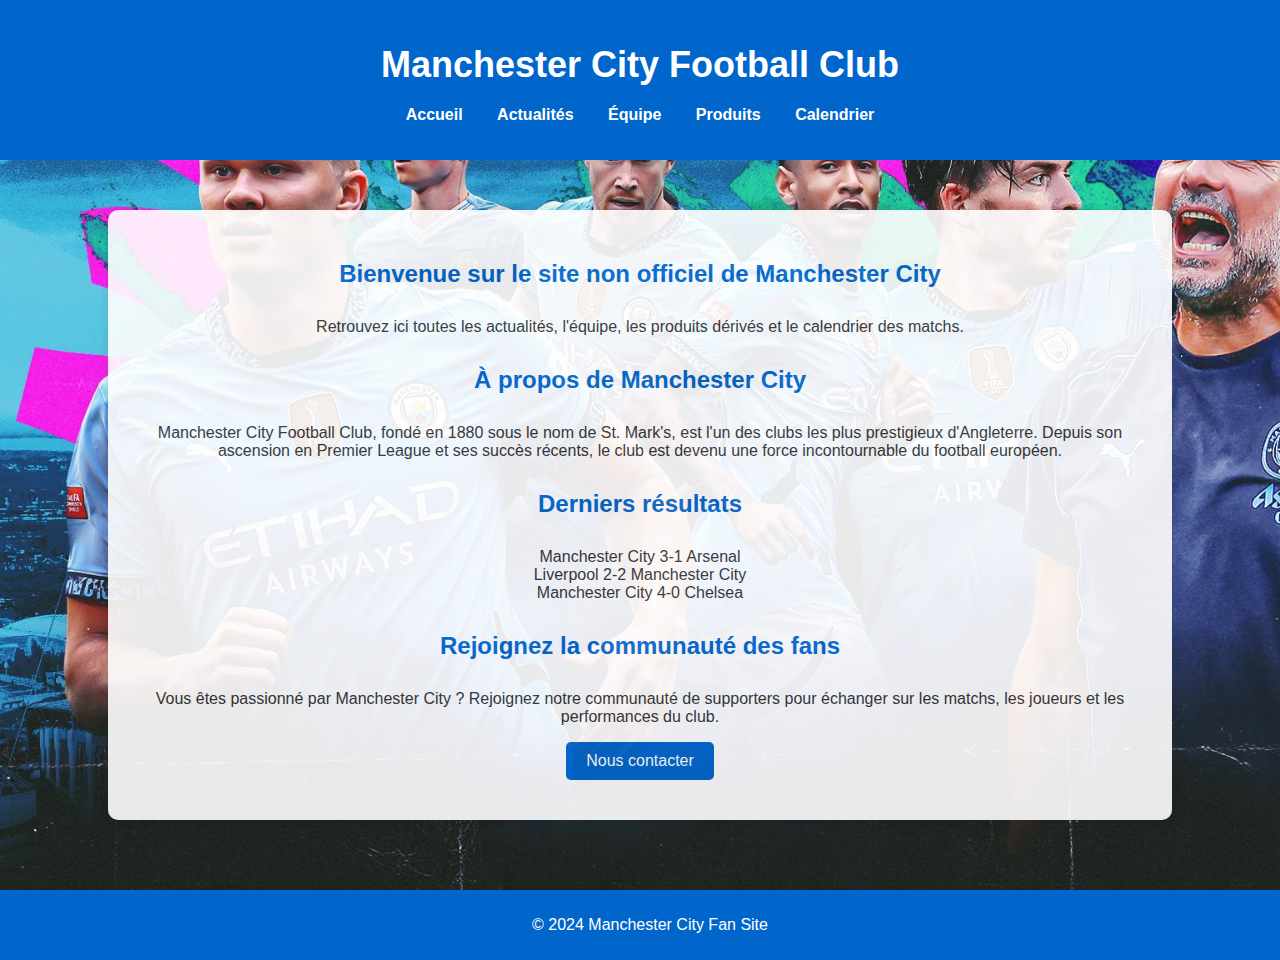
<file: index.html>
<!DOCTYPE html>
<html lang="fr">
<head>
    <meta charset="UTF-8">
    <meta name="viewport" content="width=device-width, initial-scale=1.0">
    <title>Manchester City - Accueil</title>
    <link rel="stylesheet" href="styles.css">
    <style>
        body {
            font-family: Arial, sans-serif;
            margin: 0;
            padding: 0;
            background: url('img/man-City.jpg')fixed;
            background-size: cover;
            color: #333;
        }
        .banner {
            width: 100%;
            height: 300px;
            background: rgba(0, 0, 0, 0.5);
        }
        header {
            background-color: #0066cc;
            color: white;
            text-align: center;
            padding: 20px 0;
        }
        nav ul {
    list-style-type: none; /* Retirer les puces des listes */
    padding: 0;
}

        nav ul li {
            display: inline;
            margin: 0 15px;
            list-style-type: none;
        }
        ul {
    list-style-type: none; /* Retirer les puces des listes */
    padding: 0;
}

        nav ul li a {
            color: white;
            text-decoration: none;
            font-weight: bold;
        }
        main {
            width: 80%;
            margin: auto;
            padding: 20px;
            background: white;
            border-radius: 10px;
            box-shadow: 0 0 10px rgba(0, 0, 0, 0.1);
            margin-top: 50px;
            margin-bottom: 50px;
            opacity: 0.9;
        }
        section {
            margin-bottom: 20px;
        }
        h2 {
            color: #0066cc;
            margin: 30px;
        }
        .btn {
            display: inline-block;
            padding: 10px 20px;
            background: #0066cc;
            color: white;
            text-decoration: none;
            border-radius: 5px;
        }
        footer {
            text-align: center;
            padding: 10px;
            background: #0066cc;
            color: white;
            margin-top: 20px;
        }
    </style>
</head>
<body>
    <header>
        <h1>Manchester City Football Club</h1>
        <nav>
            <ul>
                <li><a href="index.html">Accueil</a></li>
                <li><a href="actualites.html">Actualités</a></li>
                <li><a href="equipe.html">Équipe</a></li>
                <li><a href="produits.html">Produits</a></li>
                <li><a href="calendrier.html">Calendrier</a></li>
            </ul>
        </nav>
    </header>
    <div class="banner"></div>
    <main>
        <section>
            <h2>Bienvenue sur le site non officiel de Manchester City</h2>
            <p>Retrouvez ici toutes les actualités, l'équipe, les produits dérivés et le calendrier des matchs.</p>
        </section>
        
        <section>
            <h2>À propos de Manchester City</h2>
            <p>Manchester City Football Club, fondé en 1880 sous le nom de St. Mark's, est l'un des clubs les plus prestigieux d'Angleterre. Depuis son ascension en Premier League et ses succès récents, le club est devenu une force incontournable du football européen.</p>
        </section>
        
        <section>
            <h2>Derniers résultats</h2>
            <ul>
                <li>Manchester City 3-1 Arsenal</li>
                <li>Liverpool 2-2 Manchester City</li>
                <li>Manchester City 4-0 Chelsea</li>
            </ul>
        </section>
        
        <section>
            <h2>Rejoignez la communauté des fans</h2>
            <p>Vous êtes passionné par Manchester City ? Rejoignez notre communauté de supporters pour échanger sur les matchs, les joueurs et les performances du club.</p>
            <a href="contact.html" class="btn">Nous contacter</a>
        </section>
    </main>
    <footer>
        <p>&copy; 2024 Manchester City Fan Site</p>
    </footer>
</body>
</html>
</file>
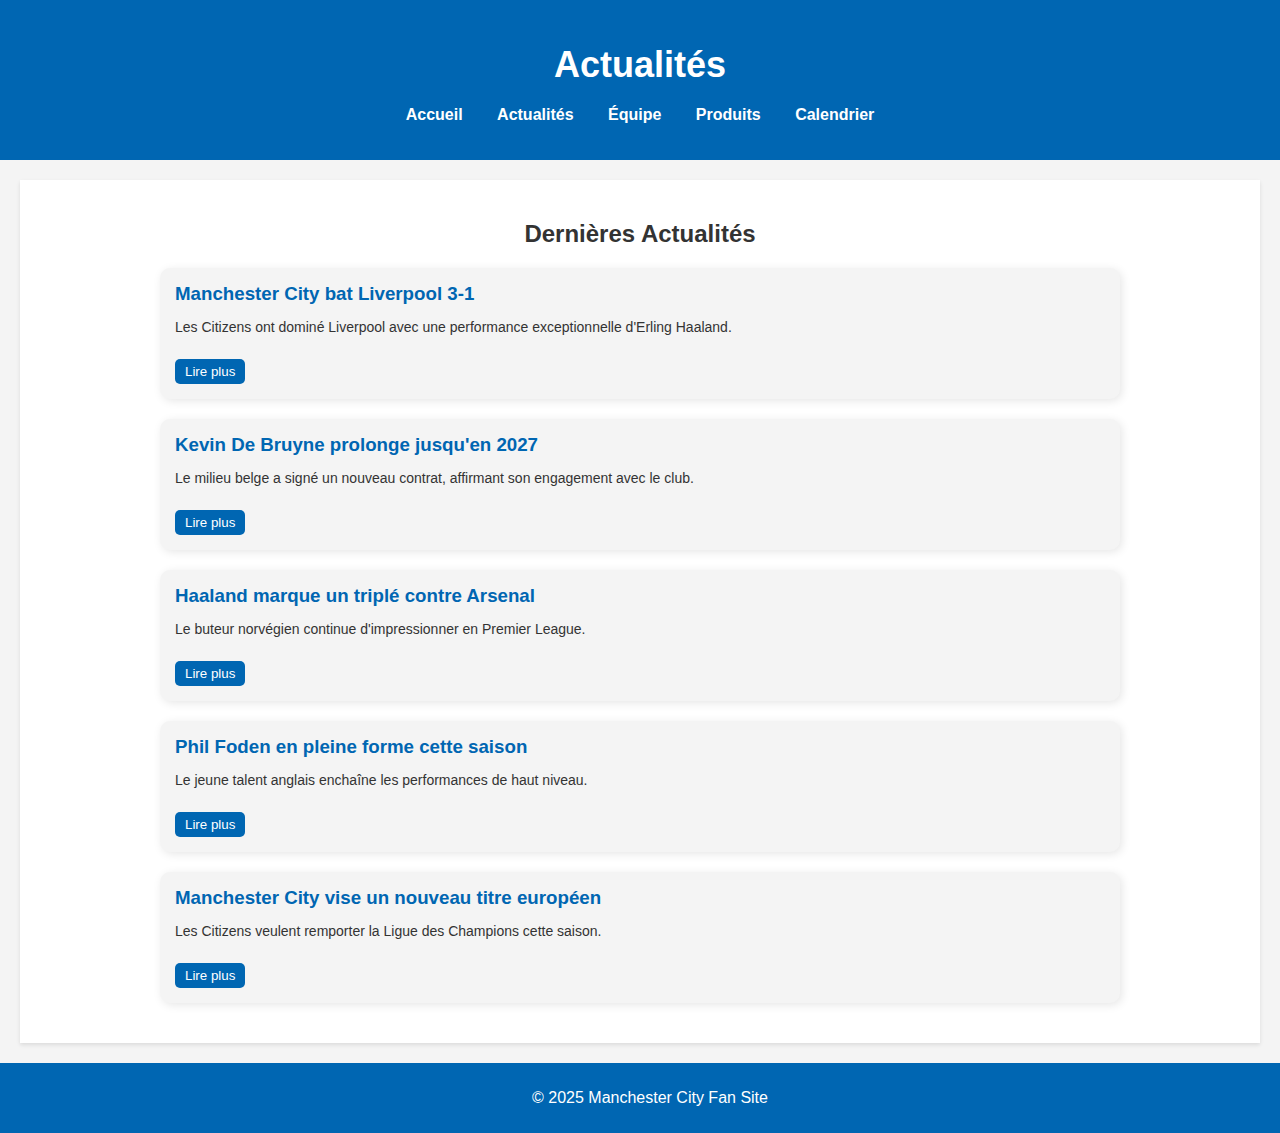
<file: actualites.html>
<!-- Page Actualités -->
<!DOCTYPE html>
<html lang="fr">
<head>
    <meta charset="UTF-8">
    <meta name="viewport" content="width=device-width, initial-scale=1.0">
    <title>Actualités - Manchester City</title>
    <link rel="stylesheet" href="styles.css">
</head>
<body>
    <header>
        <h1>Actualités</h1>
        <nav>
            <ul>
                <li><a href="index.html">Accueil</a></li>
                <li><a href="actualites.html">Actualités</a></li>
                <li><a href="equipe.html">Équipe</a></li>
                <li><a href="produits.html">Produits</a></li>
                <li><a href="calendrier.html">Calendrier</a></li>
            </ul>
        </nav>
    </header>
    <main>
        <section class="news-container">
            <h2>Dernières Actualités</h2>
            
            <div class="news-card">
                <div class="news-content">
                    <h3>Manchester City bat Liverpool 3-1</h3>
                    <p>Les Citizens ont dominé Liverpool avec une performance exceptionnelle d'Erling Haaland.</p>
                    <button class="toggle-btn" onclick="toggleDetails(this, 'details1')">Lire plus</button>
                    <div class="news-details" id="details1">
                        <img src="img/haaland-celebration.jpg" alt="Haaland célèbre">
                        <p>Haaland a inscrit un doublé, tandis que De Bruyne a délivré deux passes décisives.</p>
                    </div>
                </div>
            </div>
            
            <div class="news-card">
                <div class="news-content">
                    <h3>Kevin De Bruyne prolonge jusqu'en 2027</h3>
                    <p>Le milieu belge a signé un nouveau contrat, affirmant son engagement avec le club.</p>
                    <button class="toggle-btn" onclick="toggleDetails(this, 'details2')">Lire plus</button>
                    <div class="news-details" id="details2">
                        <img src="img/debruyne-signature.jpg" alt="De Bruyne signe son contrat">
                        <p>De Bruyne a déclaré : "Manchester City est ma maison, je veux gagner encore plus de trophées ici."</p>
                    </div>
                </div>
            </div>
            
            <div class="news-card">
                <div class="news-content">
                    <h3>Haaland marque un triplé contre Arsenal</h3>
                    <p>Le buteur norvégien continue d'impressionner en Premier League.</p>
                    <button class="toggle-btn" onclick="toggleDetails(this, 'details3')">Lire plus</button>
                    <div class="news-details" id="details3">
                        <img src="img/haaland-hat-trick.jpg" alt="Haaland célèbre son triplé">
                        <p>Avec 3 buts en une mi-temps, Haaland devient le meilleur buteur du championnat.</p>
                    </div>
                </div>
            </div>

            <div class="news-card">
                <div class="news-content">
                    <h3>Phil Foden en pleine forme cette saison</h3>
                    <p>Le jeune talent anglais enchaîne les performances de haut niveau.</p>
                    <button class="toggle-btn" onclick="toggleDetails(this, 'details5')">Lire plus</button>
                    <div class="news-details" id="details5">
                        <img src="img/foden-action.jpg" alt="Foden en action">
                        <p>Foden est devenu un joueur clé de l'effectif grâce à sa créativité et son efficacité.</p>
                    </div>
                </div>
            </div>
            
            <div class="news-card">
                <div class="news-content">
                    <h3>Manchester City vise un nouveau titre européen</h3>
                    <p>Les Citizens veulent remporter la Ligue des Champions cette saison.</p>
                    <button class="toggle-btn" onclick="toggleDetails(this, 'details6')">Lire plus</button>
                    <div class="news-details" id="details6">
                        <img src="img/champions-league-trophy.jpg" alt="Trophée Ligue des Champions">
                        <p>City se prépare pour les phases finales avec une détermination sans faille.</p>
                    </div>
                </div>
            </div>
        </section>
    </main>
    <footer>
        <p>&copy; 2025 Manchester City Fan Site</p>
    </footer>

    <script>
        function toggleDetails(button, detailsId) {
    const details = document.getElementById(detailsId);
    
    if (details.style.display === "block") {
        details.style.display = "none";
        button.textContent = "Lire plus";
    } else {
        details.style.display = "block";
        button.textContent = "Réduire";
    }
}

    </script>
</body>
</html>
</file>
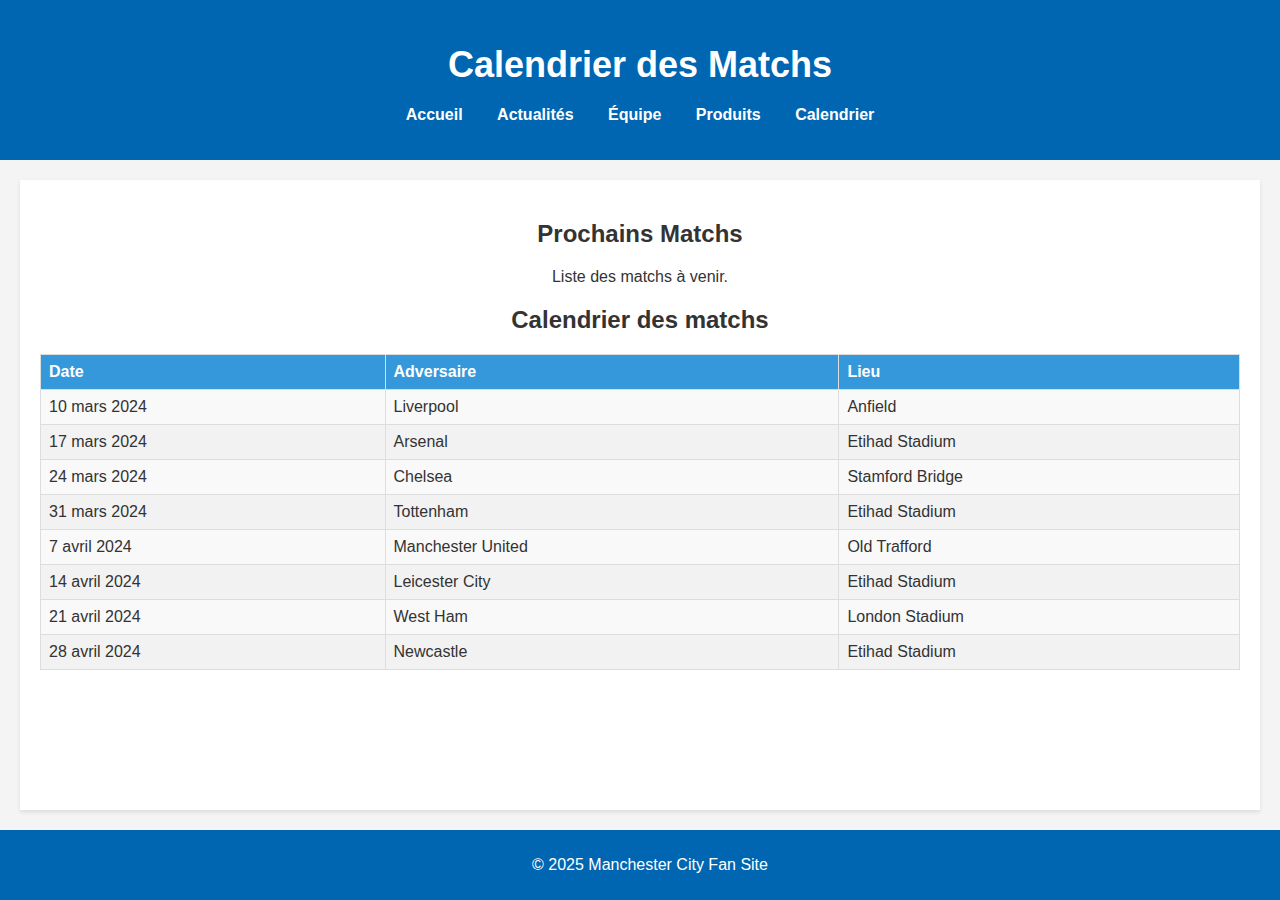
<file: calendrier.html>
<!-- Page Calendrier -->
<!DOCTYPE html>
<html lang="fr">
<head>
    <meta charset="UTF-8">
    <meta name="viewport" content="width=device-width, initial-scale=1.0">
    <title>Calendrier - Manchester City</title>
    <link rel="stylesheet" href="styles.css">
</head>
<body>
    <header>
        <h1>Calendrier des Matchs</h1>
        <nav>
            <ul>
                <li><a href="index.html">Accueil</a></li>
                <li><a href="actualites.html">Actualités</a></li>
                <li><a href="equipe.html">Équipe</a></li>
                <li><a href="produits.html">Produits</a></li>
                <li><a href="calendrier.html">Calendrier</a></li>
            </ul>
        </nav>
    </header>
    <main>
        <section id="calendrier-container">
            <h2>Prochains Matchs</h2>
            <p>Liste des matchs à venir.</p>
        </section>
    </main>
    <footer>
        <p>&copy; 2025 Manchester City Fan Site</p>
    </footer>

    <!-- Inclusion du script externe -->
    <script src="script.js"></script>
</body>
</html>
</file>
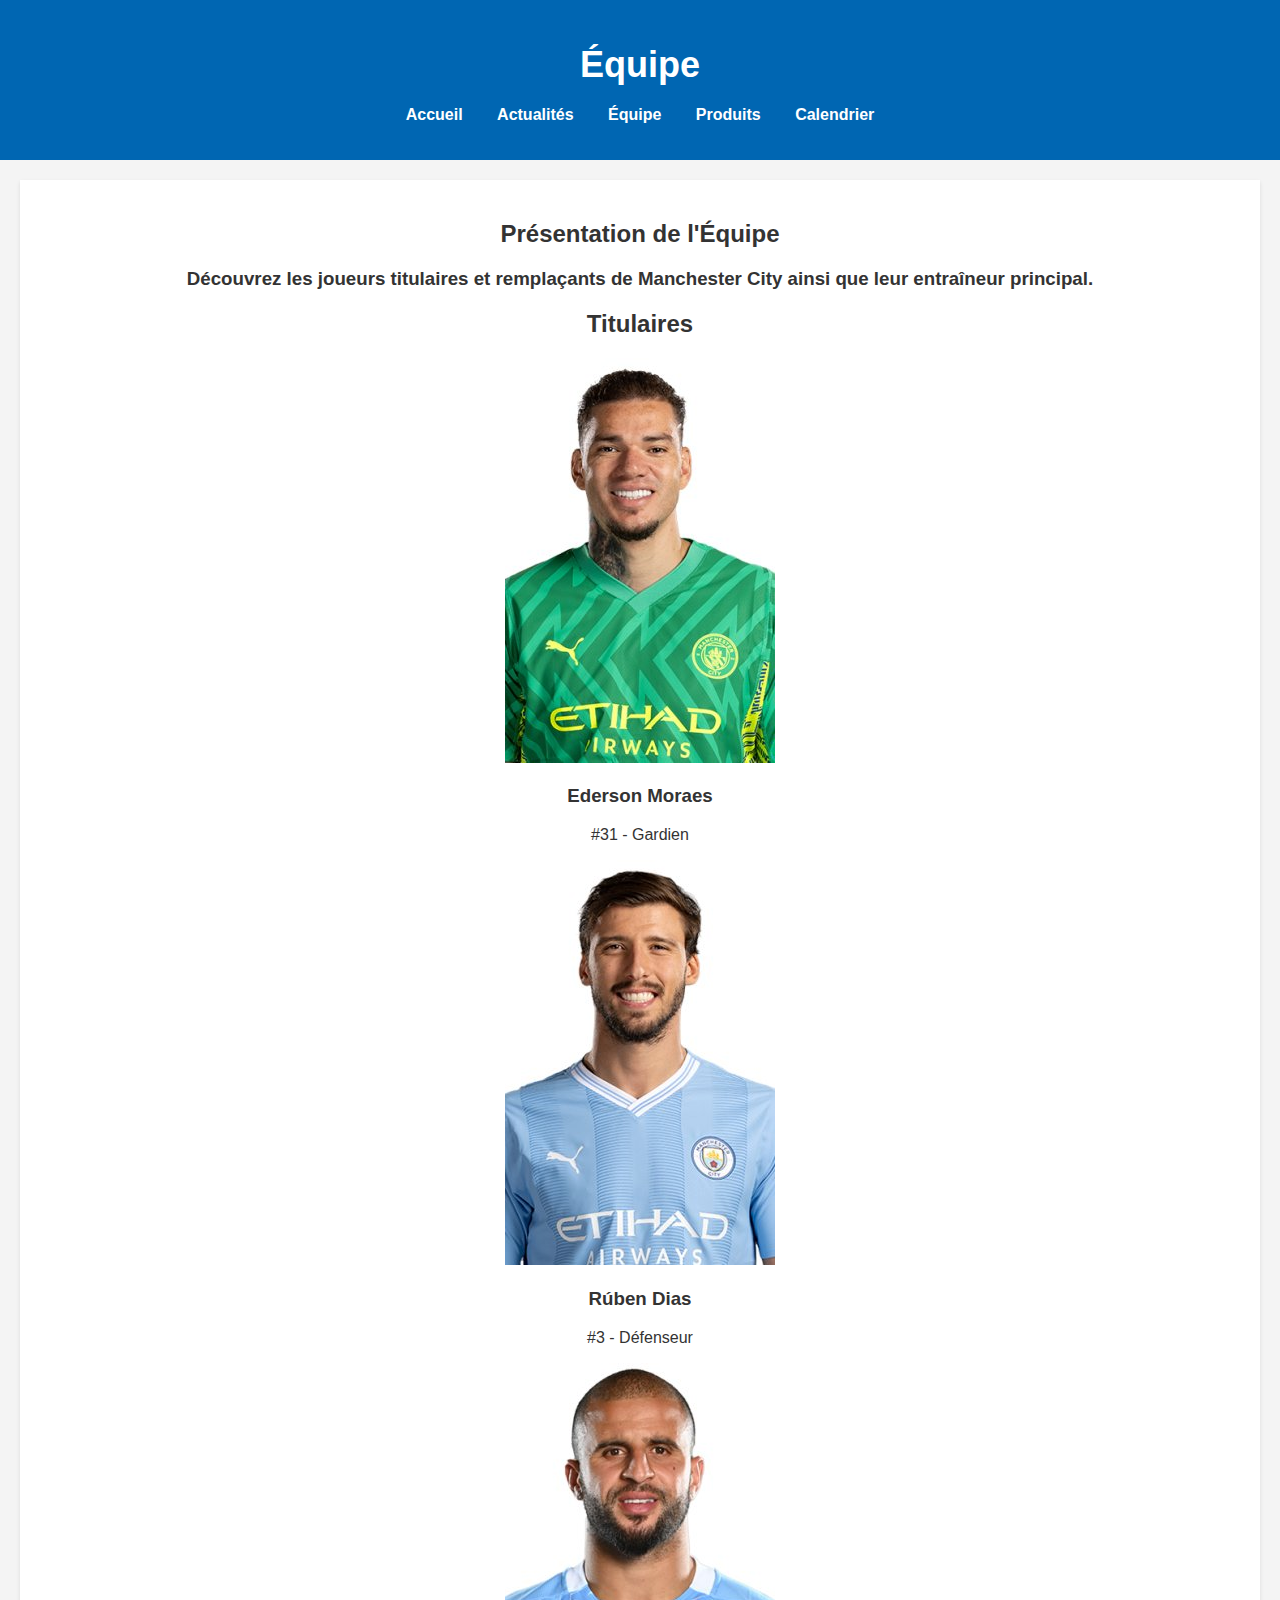
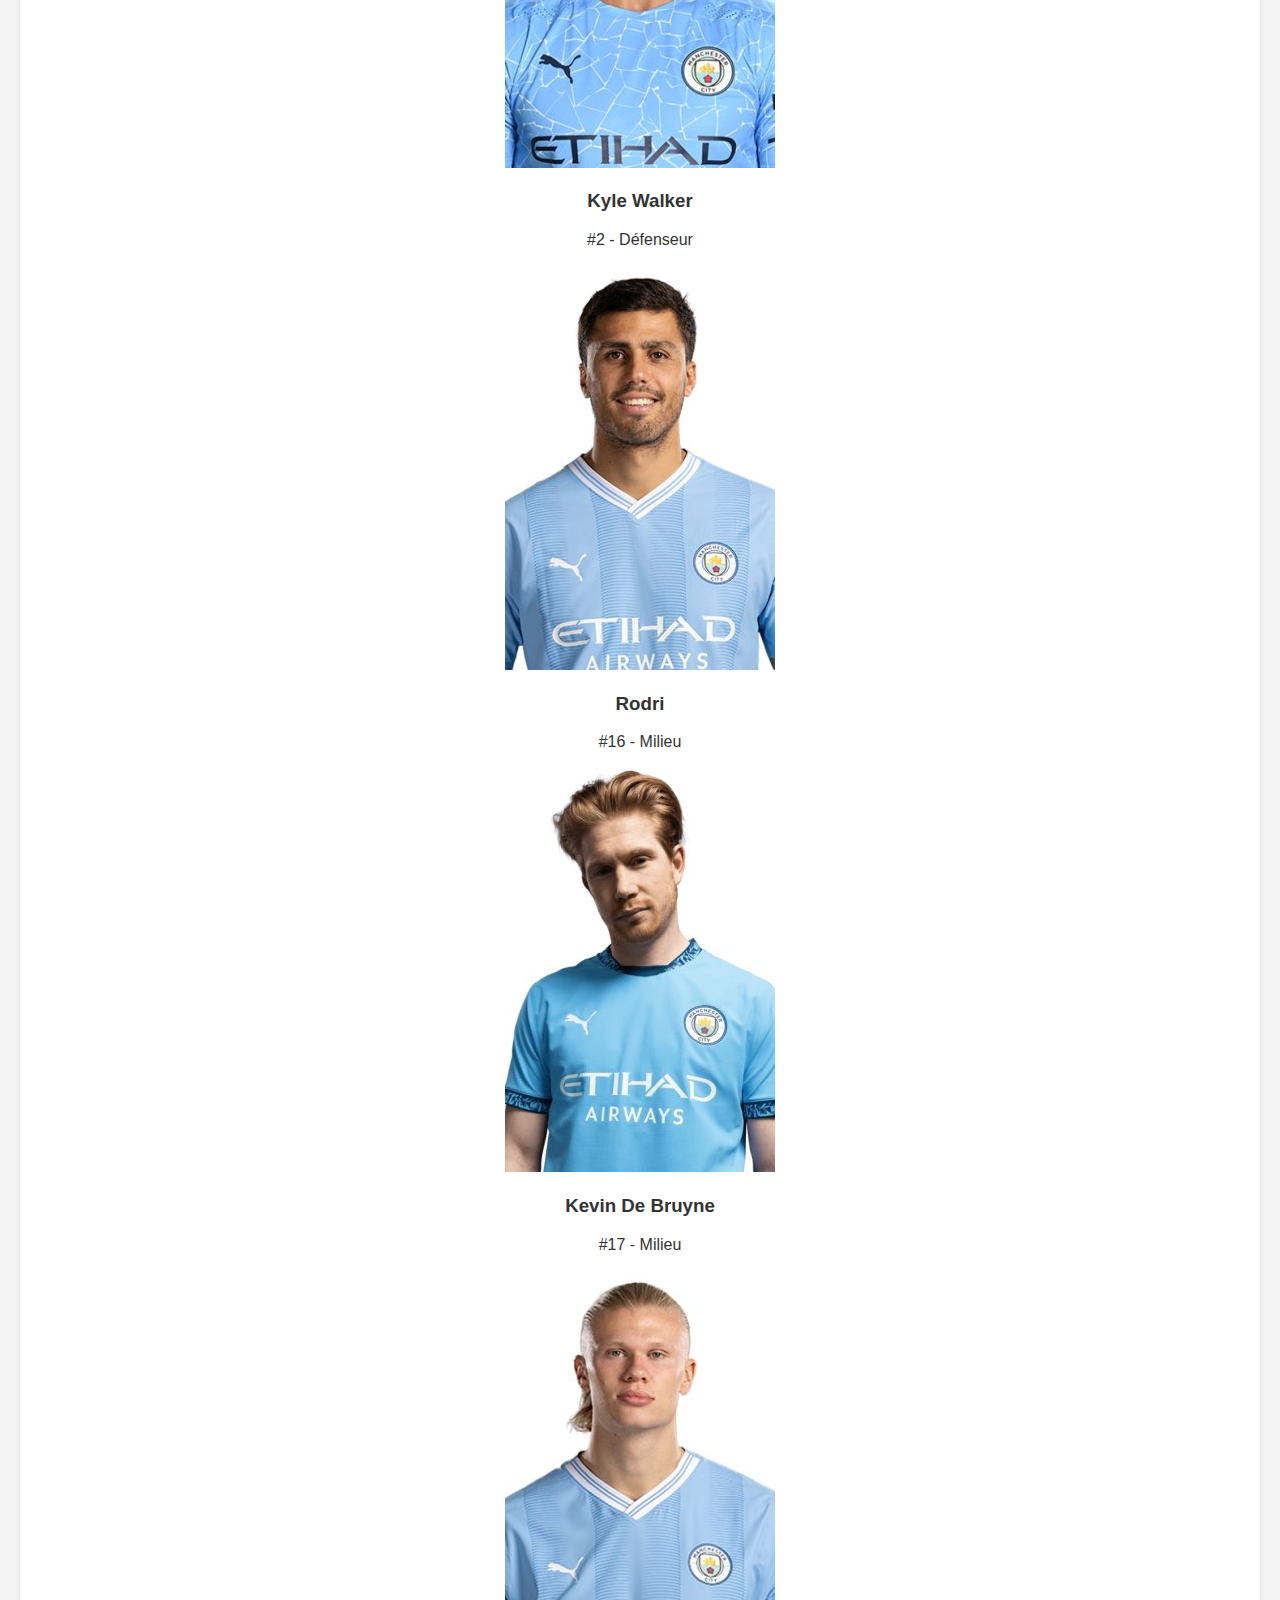
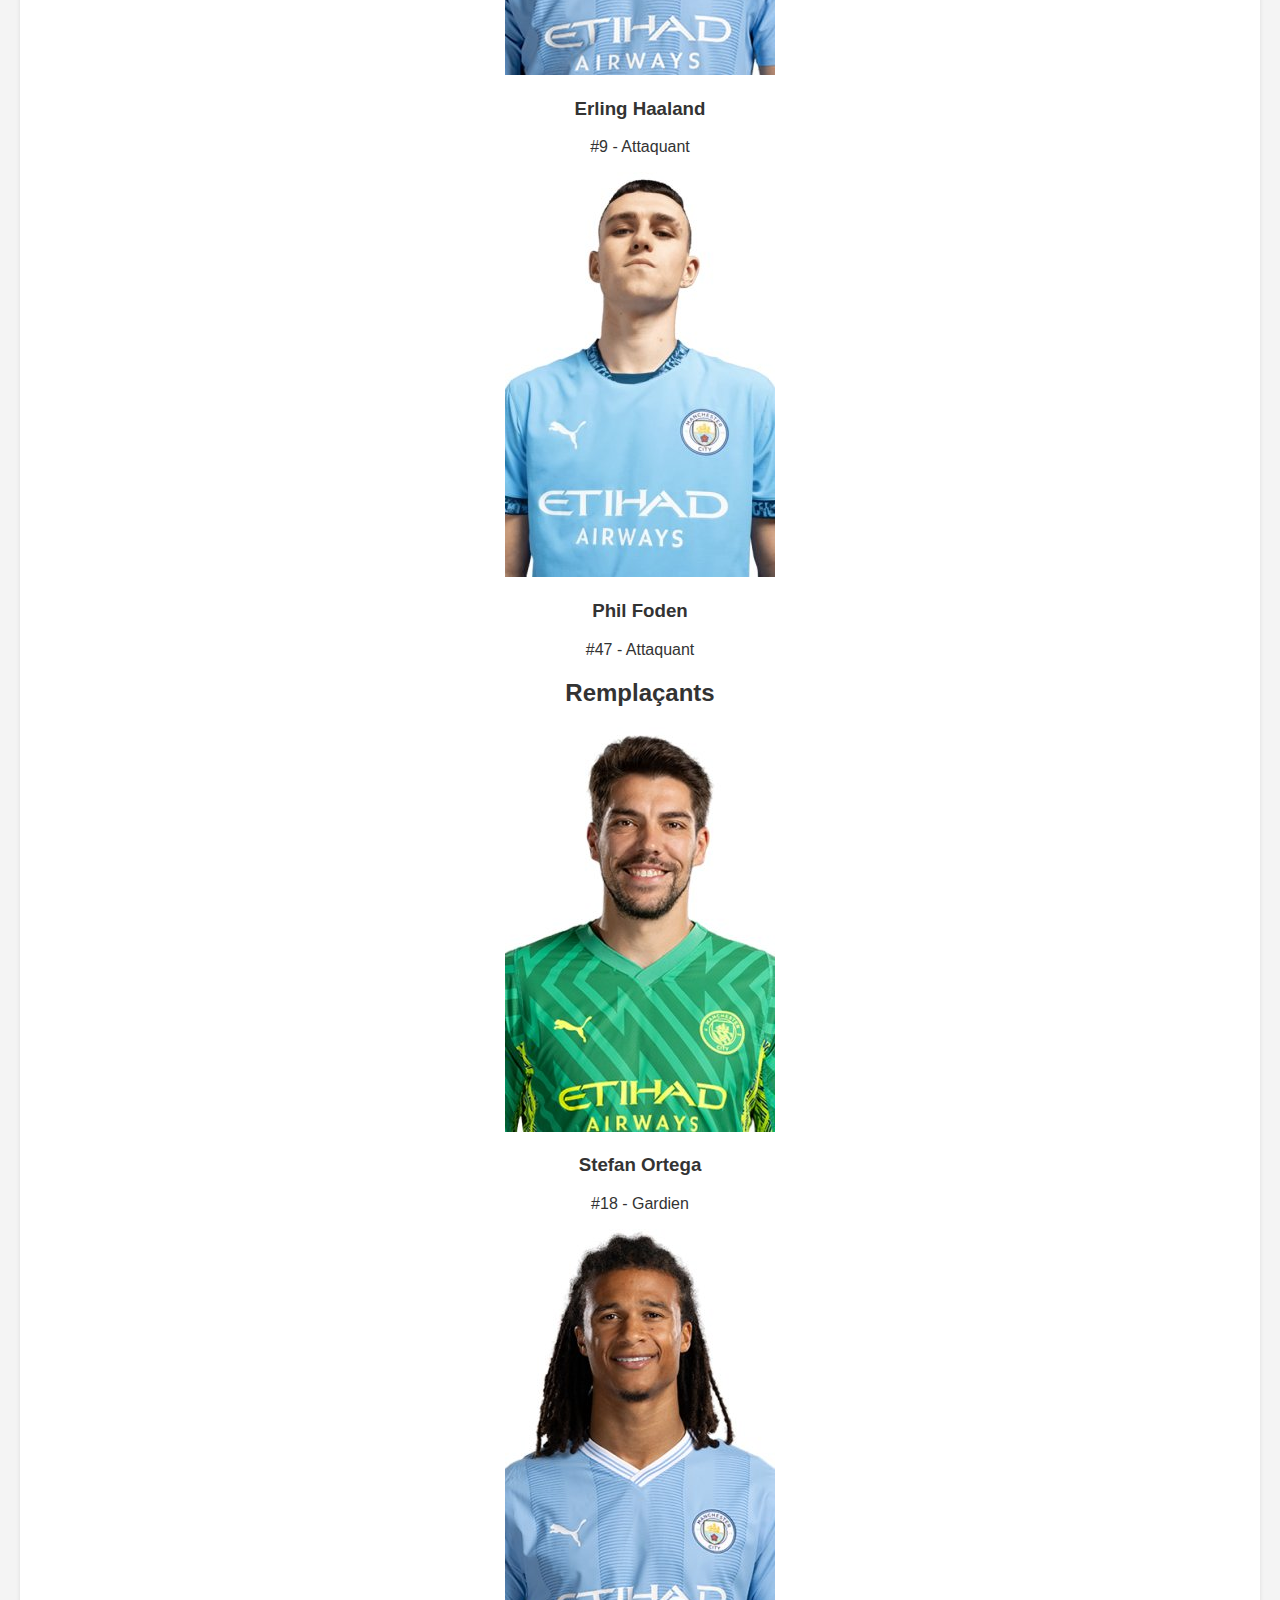
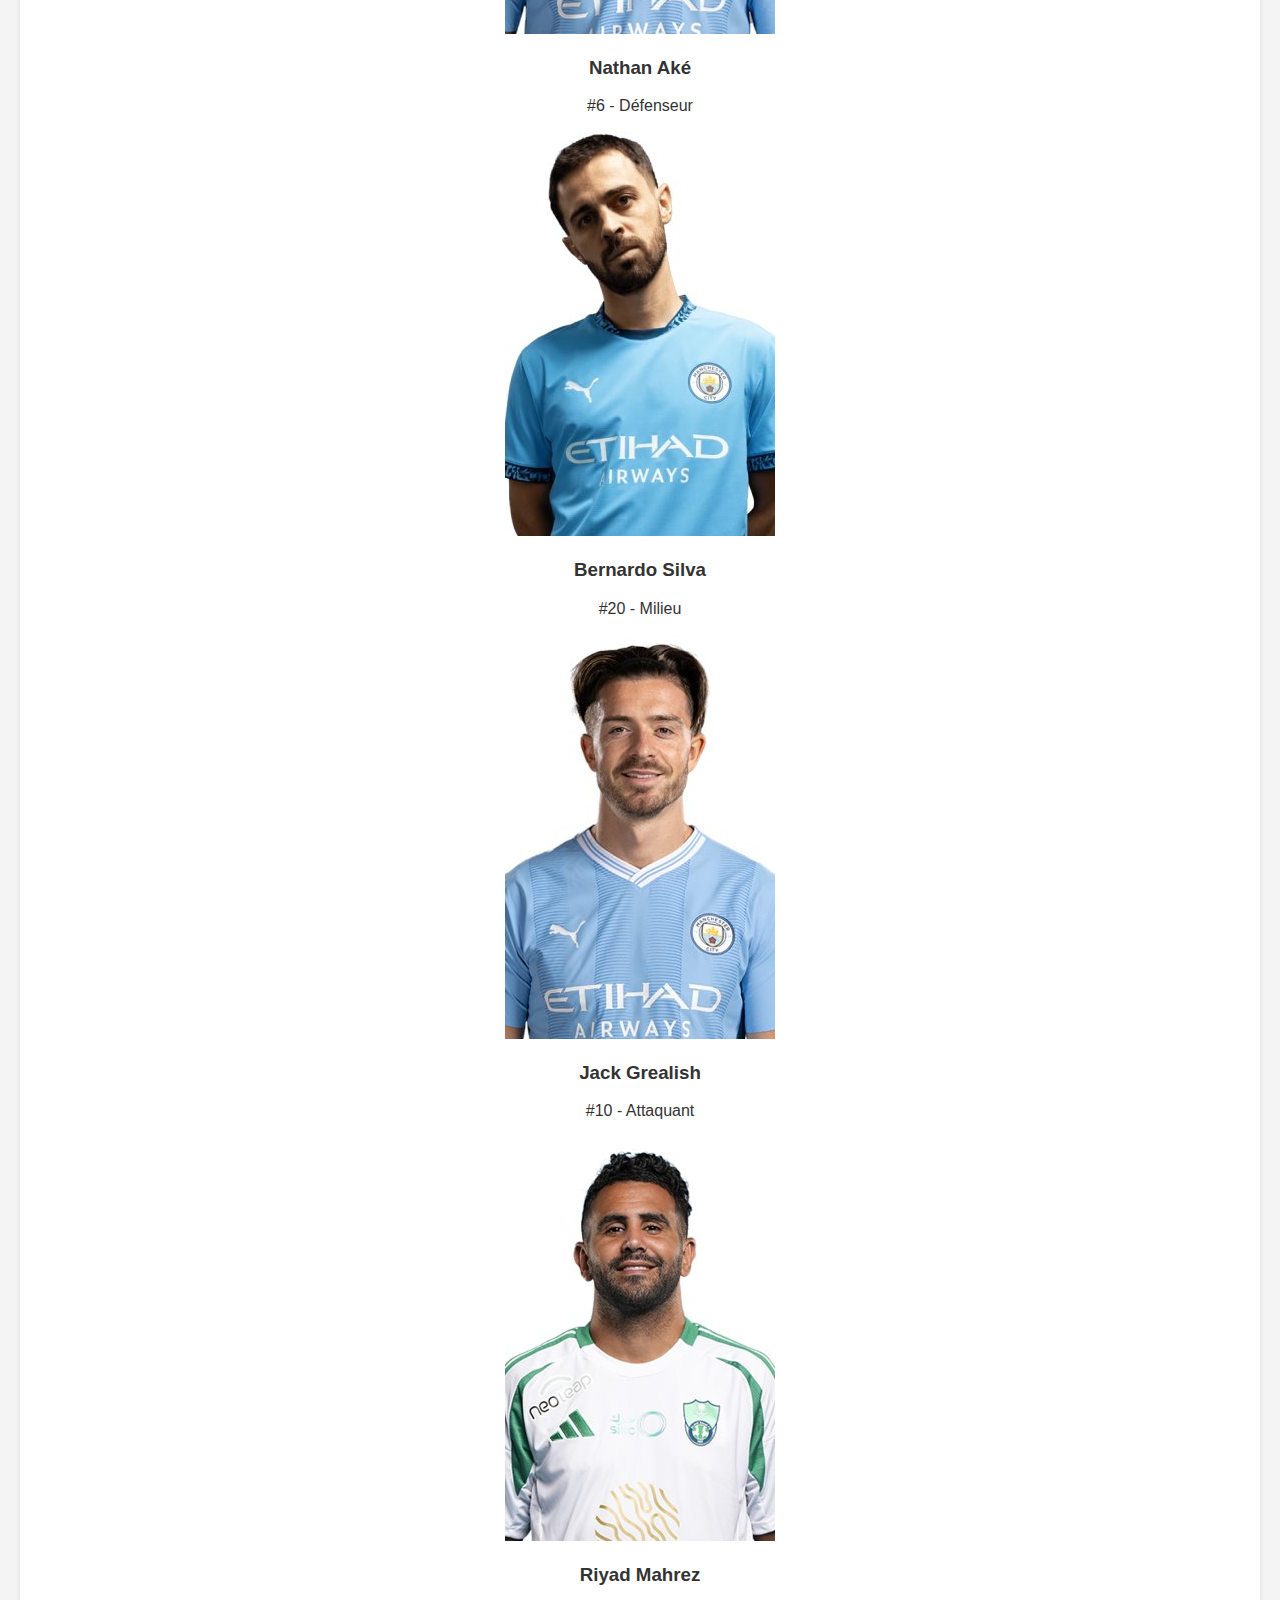
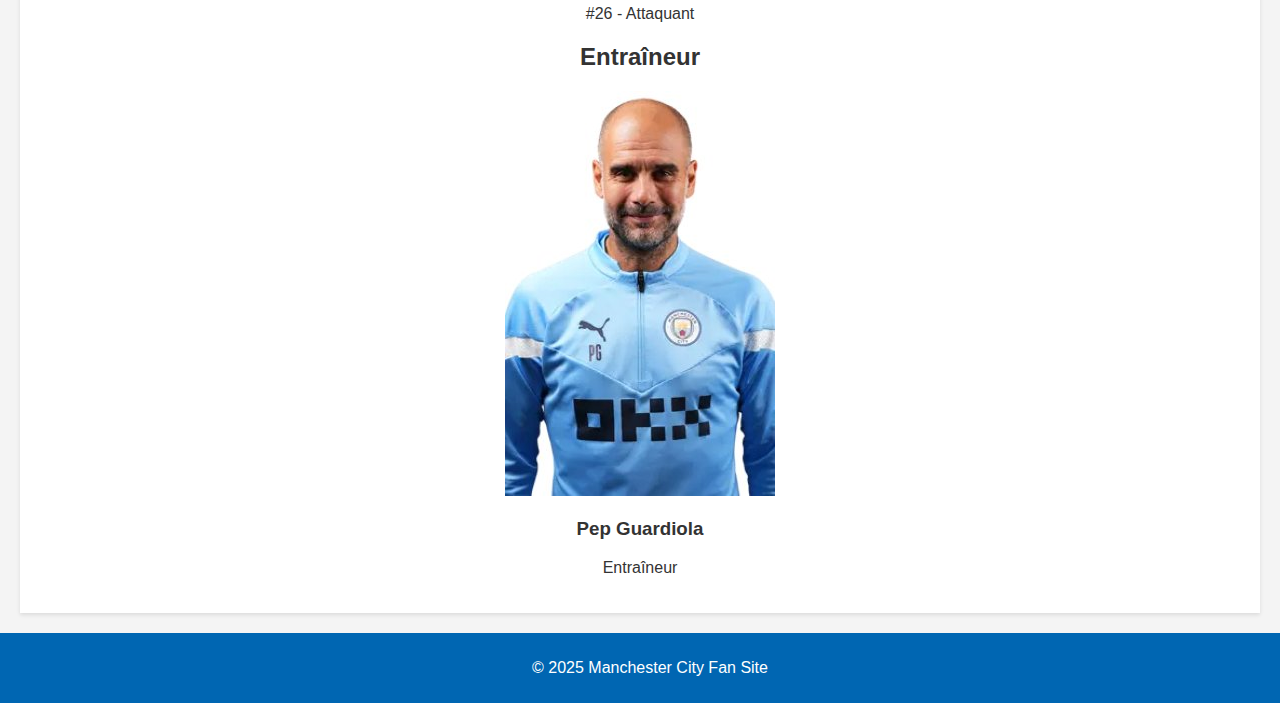
<file: equipe.html>
<!DOCTYPE html>
<html lang="fr">
<head>
    <meta charset="UTF-8">
    <meta name="viewport" content="width=device-width, initial-scale=1.0">
    <title>Équipe - Manchester City</title>
    <link rel="stylesheet" href="styles.css">
</head>
<body>
    <header>
        <h1>Équipe</h1>
        <nav>
            <ul>
                <li><a href="index.html">Accueil</a></li>
                <li><a href="actualites.html">Actualités</a></li>
                <li><a href="equipe.html">Équipe</a></li>
                <li><a href="produits.html">Produits</a></li>
                <li><a href="calendrier.html">Calendrier</a></li>
            </ul>
        </nav>
    </header>
    <main>
        <section class="team-intro">
            <h2>Présentation de l'Équipe</h2>
            <h3>Découvrez les joueurs titulaires et remplaçants de Manchester City ainsi que leur entraîneur principal.</h3>
        </section>
        
        <section class="team-section">
            <h2>Titulaires</h2>
            <div class="team-grid">
                <div class="player-card"><img src="img/ederson.jpg" alt="Ederson Moraes"><h3>Ederson Moraes</h3><p>#31 - Gardien</p></div>
                <div class="player-card"><img src="img/dias.jpg" alt="Rúben Dias"><h3>Rúben Dias</h3><p>#3 - Défenseur</p></div>
                <div class="player-card"><img src="img/walker.jpg" alt="Kyle Walker"><h3>Kyle Walker</h3><p>#2 - Défenseur</p></div>
                <div class="player-card"><img src="img/rodri.jpg" alt="Rodri"><h3>Rodri</h3><p>#16 - Milieu</p></div>
                <div class="player-card"><img src="img/debruyne.jpg" alt="Kevin De Bruyne"><h3>Kevin De Bruyne</h3><p>#17 - Milieu</p></div>
                <div class="player-card"><img src="img/haaland.jpg" alt="Erling Haaland"><h3>Erling Haaland</h3><p>#9 - Attaquant</p></div>
                <div class="player-card"><img src="img/foden.jpg" alt="Phil Foden"><h3>Phil Foden</h3><p>#47 - Attaquant</p></div>
            </div>
        </section>
        
        <section class="team-section">
            <h2>Remplaçants</h2>
            <div class="team-grid">
                <div class="player-card"><img src="img/ortega.jpg" alt="Stefan Ortega"><h3>Stefan Ortega</h3><p>#18 - Gardien</p></div>
                <div class="player-card"><img src="img/ake.jpg" alt="Nathan Aké"><h3>Nathan Aké</h3><p>#6 - Défenseur</p></div>
                <div class="player-card"><img src="img/bernardo.jpg" alt="Bernardo Silva"><h3>Bernardo Silva</h3><p>#20 - Milieu</p></div>
                <div class="player-card"><img src="img/grealish.jpg" alt="Jack Grealish"><h3>Jack Grealish</h3><p>#10 - Attaquant</p></div>
                <div class="player-card"><img src="img/mahrez.jpg" alt="Riyad Mahrez"><h3>Riyad Mahrez</h3><p>#26 - Attaquant</p></div>
            </div>
        </section>
        
        <section class="team-section coach-section">
            <h2>Entraîneur</h2>
            <div class="team-grid coach-grid">
                <div class="player-card coach">
                    <img src="img/pep.jpg" alt="Pep Guardiola">
                    <h3>Pep Guardiola</h3>
                    <p>Entraîneur</p>
                </div>
            </div>
        </section>
    </main>
    <footer>
        <p>&copy; 2025 Manchester City Fan Site</p>
    </footer>
</body>
</html>
</file>
<file: styles.css>
body {
    font-family: Arial, sans-serif;
    margin: 0;
    padding: 0;
    background-color: #f4f4f4;
    color: #333;
}
header {
    background: #0066b2;
    color: white;
    padding: 20px;
    text-align: center;
}
nav ul {
    list-style: none;
    padding: 0;
}
nav ul li {
    display: inline;
    margin: 0 15px;
}
nav ul li a {
    color: white;
    text-decoration: none;
    font-weight: bold;
}
main {
    padding: 20px;
    text-align: center;
}
footer {
    background: #0066b2;
    color: white;
    text-align: center;
    padding: 10px;
    position: absolute;
    bottom: 0;
    width: 100%;
}

/* Section de la boutique */
.shop {
    text-align: center;
    padding: 40px;
}

h1 {
    font-size: 36px;
    margin-bottom: 20px;
}

.products {
    display: flex;
    justify-content: center;
    gap: 30px;
    flex-wrap: wrap;
}

/* Produits */
.product {
    background-color: #fff;
    border: 1px solid #ddd;
    padding: 20px;
    width: 250px;
    text-align: center;
    border-radius: 8px;
    box-shadow: 0 2px 4px rgba(0, 0, 0, 0.1);
}

.product img {
    width: 100%;
    height: auto;
    border-radius: 8px;
}

.product h2 {
    font-size: 18px;
    margin-top: 15px;
}

.product .price {
    font-size: 20px;
    color: #005b96;
    margin: 10px 0;
}

.product .add-to-cart {
    background-color: #005b96;
    color: #fff;
    padding: 10px;
    border: none;
    border-radius: 5px;
    cursor: pointer;
    width: 100%;
}

.product .add-to-cart:hover {
    background-color: #004b8e;
}

html, body {
    height: 100%;
    margin: 0;
    display: flex;
    flex-direction: column;
}

header {
    background: #0066b2;
    color: white;
    padding: 20px;
    text-align: center;
}
nav ul {
    list-style: none;
    padding: 0;
}
nav ul li {
    display: inline;
    margin: 0 15px;
}
nav ul li a {
    color: white;
    text-decoration: none;
    font-weight: bold;
}
main {
    padding: 20px;
    text-align: center;
    flex: 1;

}


footer {
    background: #0066b2;
    color: white;
    text-align: center;
    padding: 10px;
    position: relative;
    bottom: 0;
    width: 100%;
}

.news-container {
    width: 80%;
    margin: auto;
    text-align: center;
}

.news-card {
    display: flex;
    align-items: center;
    background: #f4f4f4;
    margin: 20px 0;
    padding: 15px;
    border-radius: 10px;
    box-shadow: 2px 2px 10px rgba(0, 0, 0, 0.1);
}

.news-card img {
    width: 400px; /* 4 fois plus grand */
    height: auto;
    border-radius: 10px;
    margin-right: 20px;
}

.news-content {
    text-align: left;
}

.news-content h3 {
    margin: 0;
    color: #0066b2;
}

.news-content p {
    font-size: 14px;
}

.news-content a {
    display: inline-block;
    margin-top: 10px;
    color: white;
    background: #0066b2;
    padding: 5px 10px;
    border-radius: 5px;
    text-decoration: none;
}

.news-content a:hover {
    background: #004d8b;
}

.news-details {
    display: none;
    margin-top: 10px;
    background: #e8f0fe;
    padding: 10px;
    border-radius: 5px;
    text-align: left;
}

.news-details img {
    width: 300px; /* Agrandissement des images de détails */
    height: auto;
    border-radius: 5px;
    margin-top: 10px;
}

.toggle-btn {
    margin-top: 10px;
    padding: 5px 10px;
    background: #0066b2;
    color: white;
    border: none;
    border-radius: 5px;
    cursor: pointer;
}

.toggle-btn:hover {
    background: #004d8b;
}


nav ul {
    list-style: none;
    padding: 0;
    text-align: center;
}

nav ul li {
    display: inline;
    margin-right: 15px;
}

nav ul li a {
    color: white;
    text-decoration: none;
    font-weight: bold;
}

nav ul li a:hover {
    text-decoration: underline;
}

main {
    padding: 20px;
    margin: 20px;
    background-color: white;
    box-shadow: 0 2px 4px rgba(0, 0, 0, 0.1);
}

h2 {
    text-align: center;
}

table {
    width: 100%;
    border-collapse: collapse;
    margin-top: 20px;
}

th, td {
    border: 1px solid #ddd;
    padding: 8px;
    text-align: left;
}

th {
    background-color: #3498db;
    color: white;
}

td {
    background-color: #f9f9f9;
}

tr:nth-child(even) td {
    background-color: #f2f2f2;
}
</file>
